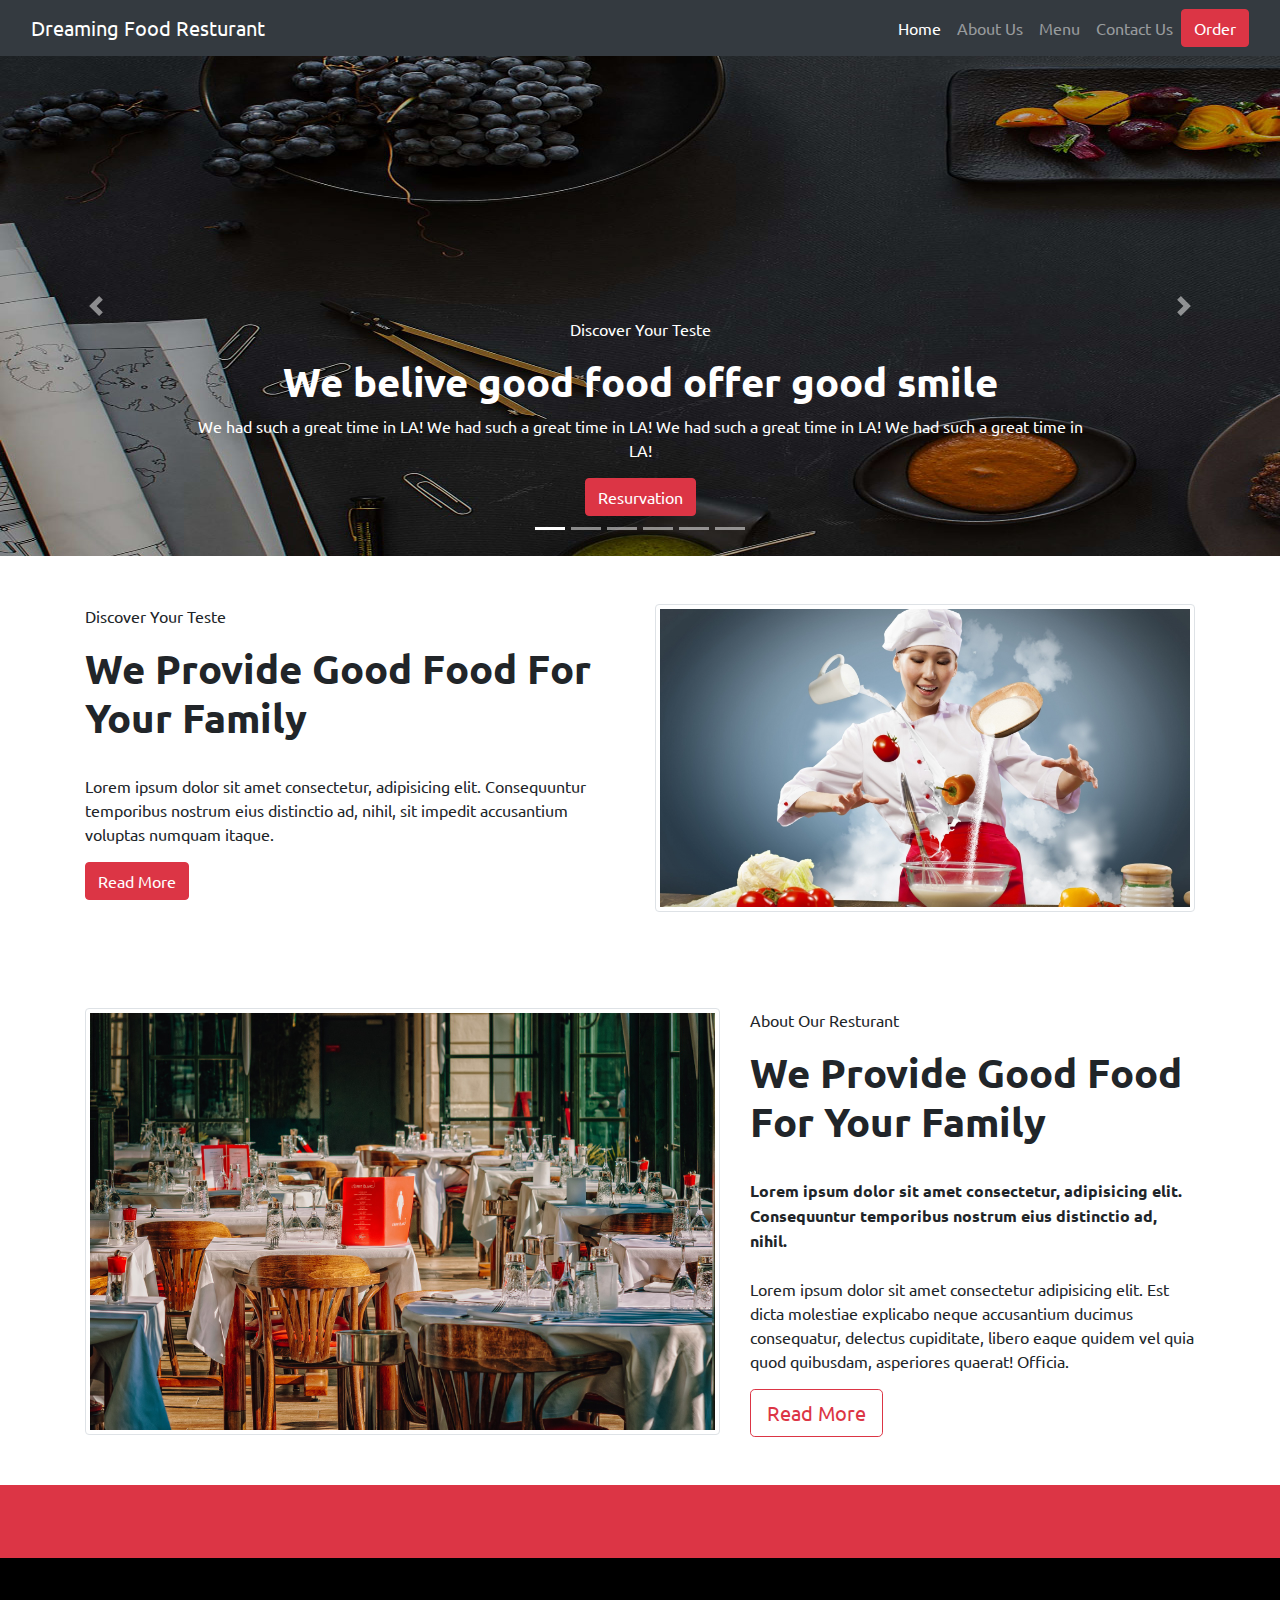
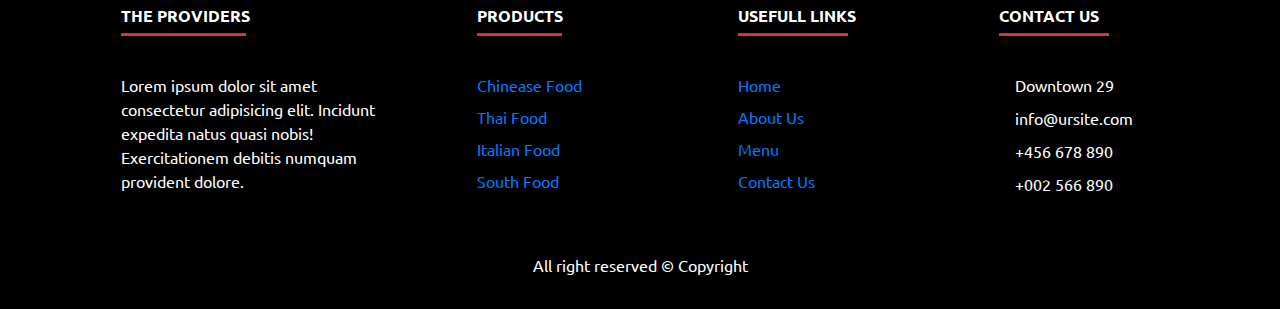
<file: index.html>
<!DOCTYPE html>
<html lang="en">
<head>
  
  <meta charset="utf-8">
  <meta name="description" content="Free Web tutorials">
  <meta name="keywords" content="HTML, CSS, JavaScript">
  <meta name="author" content="John Doe">
  <meta name="viewport" content="width=device-width, initial-scale=1">
  <title>Dream Foods | Resturant</title>

  <!--Bootstrap CSS-->
  <link rel="stylesheet" href="assets/css/bootstrap.min.css">

  <!--Font Awesome-->
  <link rel="stylesheet" href="https://use.fontawesome.com/releases/v5.7.0/css/all.css"
  integrity="sha384-lZN37f5QGtY3VHgisS14W3ExzMWZxybE1SJSEsQp9S+oqd12jhcu+A56Ebc1zFSJ" crossorigin="anonymous">

  <!--Fonts-->
  <link rel="preconnect" href="https://fonts.gstatic.com">
  <link href="https://fonts.googleapis.com/css2?family=Ubuntu:ital,wght@0,300;0,400;0,500;0,700;1,300;1,400;1,500;1,700&display=swap" rel="stylesheet">

  <!--my CSS-->
  <link rel="stylesheet" href="/assets/style.css">

</head>
<body>
  
  <!--Header-->
<header>
  <nav class="navbar navbar-expand-lg navbar-dark bg-dark">
    <div class="container-fluid">
      <a class="navbar-brand" href="home.html">Dreaming Food Resturant</a>
      <button class="navbar-toggler" type="button" data-bs-toggle="collapse" data-bs-target="#navbarSupportedContent" aria-controls="navbarSupportedContent" aria-expanded="false" aria-label="Toggle navigation">
        <span class="navbar-toggler-icon"></span>
      </button>
      <div class="collapse navbar-collapse" id="navbarSupportedContent">
        <ul class="navbar-nav ml-auto mb-2 mb-lg-0">
          <li class="nav-item">
            <a class="nav-link active" aria-current="page" href="home.html">Home</a>
          </li>
          <li class="nav-item">
            <a class="nav-link" aria-current="page" href="aboutus.html">About Us</a>
          </li>
          <li class="nav-item">
            <a class="nav-link" aria-current="page" href="menu.html">Menu</a>
          </li>
          <li class="nav-item">
            <a class="nav-link" href="Contact.html">Contact Us</a>
          </li>
        </ul>
        <div class="d-flex justify-content-md-end">
        <button type="button" class="btn btn-danger">Order</button>
      </div>
      </div>
    </div>
  </nav>
</header>

<!--Section1-->
<section>
    <div id="demo" class="carousel slide" data-ride="carousel">

        <!-- Indicators -->
        <ul class="carousel-indicators">
          <li data-target="#demo" data-slide-to="0" class="active"></li>
          <li data-target="#demo" data-slide-to="1"></li>
          <li data-target="#demo" data-slide-to="2"></li>
          <li data-target="#demo" data-slide-to="3"></li>
          <li data-target="#demo" data-slide-to="4"></li>
          <li data-target="#demo" data-slide-to="5"></li>
        </ul>
      
        <!-- The slideshow -->
        <div class="carousel-inner">
          <div class="carousel-item active">
            <img src="assets/images/slider1.jpg" alt="Click here" height="500" width="1920">
            <div class="carousel-caption">
              <p>Discover Your Teste</p>
              <h1> <strong>We belive good food offer good smile </strong></h1>
              <p>We had such a great time in LA! We had such a great time in LA! We had such a great time in LA! We had such a great time in LA!</p>
              <button type="button" class="btn btn-danger">Resurvation</button>
            </div> 
          </div>
          <div class="carousel-item">
            <img src="assets/images/slider2.jpg" alt="Click here" height="500" width="1920">
            <div class="carousel-caption">
              <h1><strong>Los Angeles</strong></h1>
              <p>We had such a great time in LA! We had such a great time in LA!</p>
            </div> 
          </div>
          <div class="carousel-item">
            <img src="assets/images/slider3.png" alt="Click here" height="500" width="1920">
            <div class="carousel-caption">
              <h1><strong>Los Angeles</strong></h1>
              <p>We had such a great time in LA! We had such a great time in LA!</p>
            </div> 
          </div>
          <div class="carousel-item">
            <img src="assets/images/slider4.jpg" alt="Click here" height="500" width="1920">
            <div class="carousel-caption">
              <h1><strong>Los Angeles</strong></h1>
              <p>We had such a great time in LA! We had such a great time in LA!</p>
            </div> 
          </div>
          <div class="carousel-item">
            <img src="assets/images/slider5.jpg" alt="Click here" height="500" width="1920">
            <div class="carousel-caption">
              <h1><strong>Los Angeles</strong></h1>
              <p>We had such a great time in LA! We had such a great time in LA!</p>
            </div> 
          </div>
          <div class="carousel-item">
            <img src="assets/images/slider6.png" alt="Click here" height="500" width="1920">
            <div class="carousel-caption">
              <h1><strong>Los Angeles</strong></h1>
              <p>We had such a great time in LA! We had such a great time in LA!</p>
            </div> 
          </div>
        </div>
      
        <!-- Left and right controls -->
        <a class="carousel-control-prev" href="#demo" data-slide="prev">
          <span class="carousel-control-prev-icon"></span>
        </a>
        <a class="carousel-control-next" href="#demo" data-slide="next">
          <span class="carousel-control-next-icon"></span>
        </a>
      
      </div>
      
</section>

<!--Section2-->
<section>
  <div class="container">
  <div class="row">
  <div class="col-sm-6 py-5">
    <p>
      Discover Your Teste
      <h1> <strong>We Provide Good Food For Your Family</strong></h1>
      <br>
      Lorem ipsum dolor sit amet consectetur, adipisicing elit.
      Consequuntur temporibus nostrum eius distinctio ad, nihil, sit impedit accusantium voluptas numquam itaque. 
  </p>
    <a href="menu.html" class="btn btn-danger">Read More</a>
  </div>
  <div class="col-sm-6 py-5 text-center">
    <img src="assets/images/thumbnail.jpg" alt="click here" class="img-thumbnail">
  </div>
  </div>
  </div>
</section>


<!--Section3-->
<section>
  <div class="container">
  <div class="row">
    <div class="col-sm-7 py-5 text-center">
      <img src="assets/images/contact.jpg" alt="click here" class="img-thumbnail">
    </div>
  <div class="col-sm-5 py-5">
    <p>
      About Our Resturant
      <h1> <strong>We Provide Good Food For Your Family</strong></h1>
      <br>
      <strong>Lorem ipsum dolor sit amet consectetur, adipisicing elit.
      Consequuntur temporibus nostrum eius distinctio ad, nihil.</strong>
      <br>
      <br>
      Lorem ipsum dolor sit amet consectetur adipisicing elit. Est dicta molestiae explicabo neque accusantium ducimus consequatur, delectus cupiditate, libero eaque quidem vel quia quod quibusdam, asperiores quaerat! Officia.
  </p>
    <a href="aboutus.html" class="btn btn-outline-danger btn-lg">Read More</a>
  </div>
  </div>
  </div>
</section>


<!--Footer-->
<footer class="page-footer">
  <div class="bg-danger">
    <div class="container">
      <div class="row py-4 d-flex align-items-center">
        <div class="col-md-12 text-center">
          <a href="#"><i class="fab fa-facebook-f text-white mr-4"></i></a>
          <a href="#"><i class="fab fa-twitter text-white mr-4"></i></a>
          <a href="#"><i class="fab fa-instagram text-white mr-4"></i></a>
          <a href="#"><i class="fab fa-google-plus-g text-white mr-4"></i></a>
          <a href="#"><i class="fab fa-linkedin-in text-white mr-4"></i></a>
        </div>
      </div>
    </div>
  </div>

  <div class="container text-center text-md-left mt-5">
    <div class="row">
      <div class="col-md-3 mx-auto mb-4">
        <h6 class="text-uppercase font-weight-bold">The Providers</h6>
        <hr class="bg-danger mb-4 mt-0 d-inline-block mx-auto" style="width: 125px; height: 2px;">
        <p class="mt-2">Lorem ipsum dolor sit amet consectetur adipisicing elit. Incidunt expedita natus quasi nobis! Exercitationem debitis numquam provident dolore.</p>
      </div>

      <div class="col-md-2 mx-auto mb-4">
        <h6 class="text-uppercase font-weight-bold">Products</h6>
        <hr class="bg-danger mb-4 mt-0 d-inline-block mx-auto" style="width: 85px; height: 2px;">

        <ul class="list-unstyled">
          <li class="my-2"><a href="#">Chinease Food</a></li>
          <li class="my-2"><a href="#">Thai Food</a></li>
          <li class="my-2"><a href="#">Italian Food</a></li>
          <li class="my-2"><a href="#">South Food</a></li>
        </ul>
    </div>

    <div class="col-md-2 mx-auto mb-4">
      <h6 class="text-uppercase font-weight-bold">Usefull Links</h6>
      <hr class="bg-danger mb-4 mt-0 d-inline-block mx-auto" style="width: 110px; height: 2px;">

      <ul class="list-unstyled">
        <li class="my-2"><a href="home.html">Home</a></li>
        <li class="my-2"><a href="aboutus.html">About Us</a></li>
        <li class="my-2"><a href="menu.html">Menu</a></li>
        <li class="my-2"><a href="Contact.html">Contact Us</a></li>
      </ul>
      </div>

      <div class="col-md-2 mx-auto mb-4">
        <h6 class="text-uppercase font-weight-bold">Contact Us</h6>
        <hr class="bg-danger mb-4 mt-0 d-inline-block mx-auto" style="width: 110px; height: 2px;">
  
        <ul class="list-unstyled">
          <li class="my-2"><i class="fas fa-home mr-3"></i>Downtown 29</li>
          <li class="my-2"><i class="fas fa-envelope mr-3"></i>info@ursite.com</li>
          <li class="my-2"><i class="fas fa-phone mr-3"></i>+456 678 890</li>
          <li class="my-2"><i class="fas fa-print mr-3"></i>+002 566 890</li>
        </ul>
        </div>
  </div>
  </div>

  <div class="footer-copyright text-center py-3">
    <p>All right reserved &copy; Copyright</p>
  </div>
</footer>

  <!--Bootstrap Javascript-->
  <script src="https://ajax.googleapis.com/ajax/libs/jquery/3.5.1/jquery.min.js"></script>
  <script src="https://cdnjs.cloudflare.com/ajax/libs/popper.js/1.16.0/umd/popper.min.js"></script>
  <script src="assets/js/bootstrap.min.js"></script>
</body>
</html>
</file>
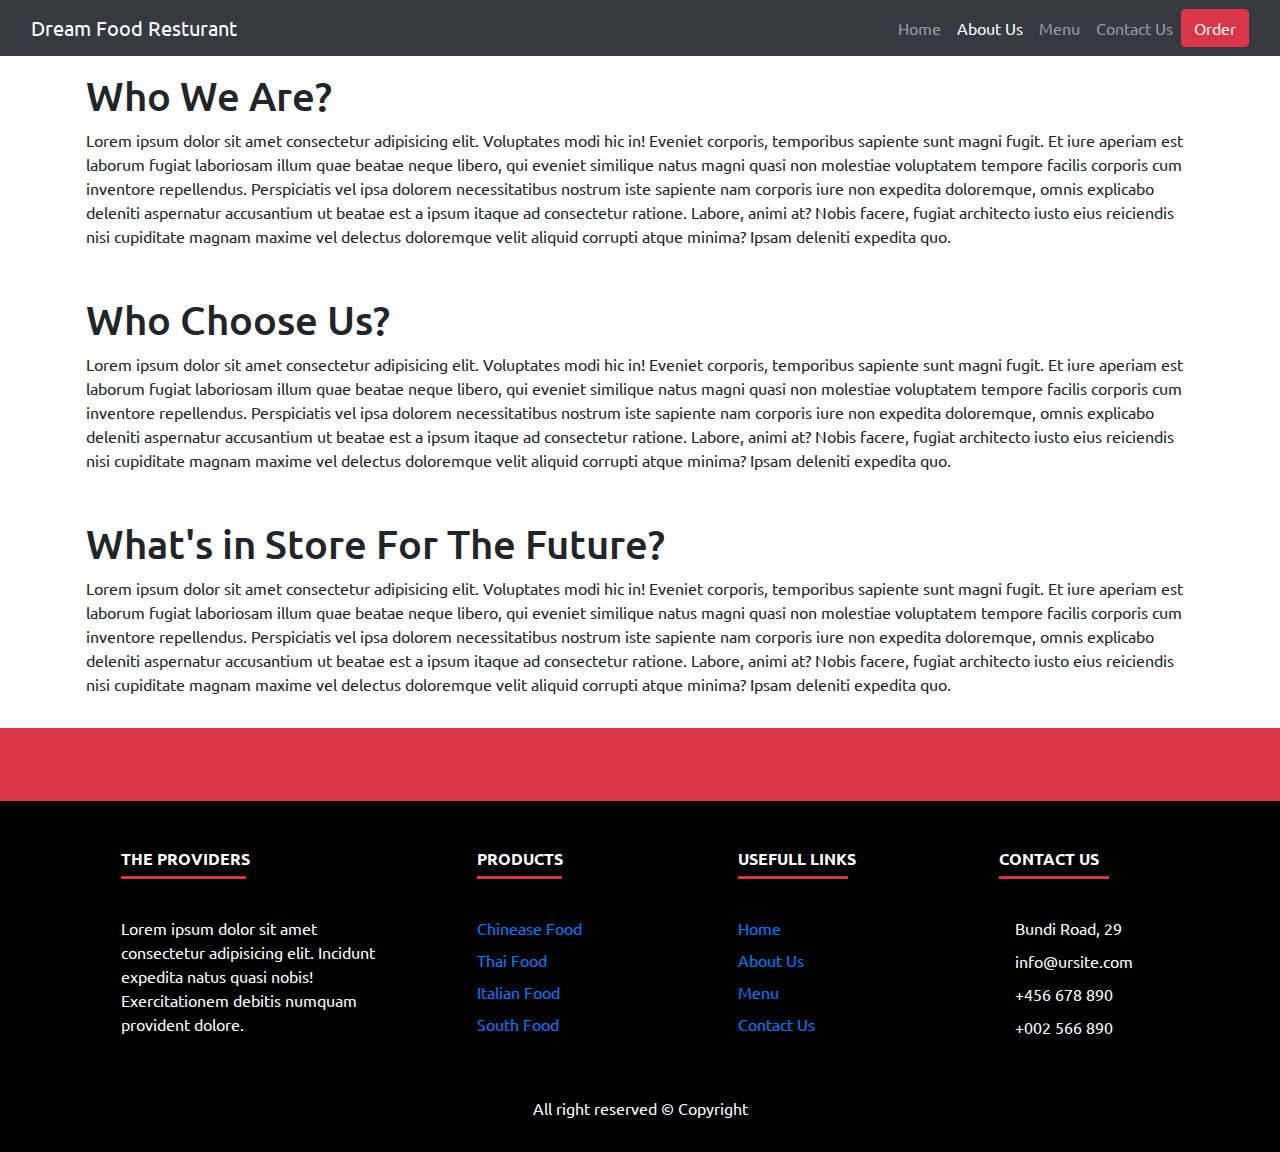
<file: aboutus.html>
<!DOCTYPE html>
<html lang="en">
  <head>
    <meta charset="utf-8" />
    <meta name="description" content="Free Web tutorials" />
    <meta name="keywords" content="HTML, CSS, JavaScript" />
    <meta name="author" content="John Doe" />
    <meta name="viewport" content="width=device-width, initial-scale=1" />
    <title>Dream Foods | Resturant</title>

    <!--Bootstrap CSS-->
    <link rel="stylesheet" href="assets/css/bootstrap.min.css" />

    <!--Font Awesome-->
    <link
      rel="stylesheet"
      href="https://use.fontawesome.com/releases/v5.7.0/css/all.css"
      integrity="sha384-lZN37f5QGtY3VHgisS14W3ExzMWZxybE1SJSEsQp9S+oqd12jhcu+A56Ebc1zFSJ"
      crossorigin="anonymous"
    />

    <!--Fonts-->
    <link rel="preconnect" href="https://fonts.gstatic.com" />
    <link
      href="https://fonts.googleapis.com/css2?family=Ubuntu:ital,wght@0,300;0,400;0,500;0,700;1,300;1,400;1,500;1,700&display=swap"
      rel="stylesheet"
    />

    <!--my CSS-->
    <link rel="stylesheet" href="/assets/style.css" />
  </head>
  <body>

   <!--Header-->
<header>
  <nav class="navbar navbar-expand-lg navbar-dark bg-dark">
    <div class="container-fluid">
      <a class="navbar-brand" href="home.html">Dream Food Resturant</a>
      <button class="navbar-toggler" type="button" data-bs-toggle="collapse" data-bs-target="#navbarSupportedContent" aria-controls="navbarSupportedContent" aria-expanded="false" aria-label="Toggle navigation">
        <span class="navbar-toggler-icon"></span>
      </button>
      <div class="collapse navbar-collapse" id="navbarSupportedContent">
        <ul class="navbar-nav ml-auto mb-2 mb-lg-0">
          <li class="nav-item">
            <a class="nav-link" aria-current="page" href="home.html">Home</a>
          </li>
          <li class="nav-item">
            <a class="nav-link  active" aria-current="page" href="aboutus.html">About Us</a>
          </li>
          <li class="nav-item">
            <a class="nav-link" aria-current="page" href="menu.html">Menu</a>
          </li>
          <li class="nav-item">
            <a class="nav-link" href="Contact.html">Contact Us</a>
          </li>
        </ul>
        <div class="d-flex justify-content-md-end">
        <button type="button" class="btn btn-danger">Order</button>
      </div>
      </div>
    </div>
  </nav>
</header>

     <!--Section-->
    <section>
      <div class="container">
        <div class="row">
          <div class="col-sm-12 p-3">
            <h1><span>Who We Are?</span></h1>
            <p>
              Lorem ipsum dolor sit amet consectetur adipisicing elit.
              Voluptates modi hic in! Eveniet corporis, temporibus sapiente sunt
              magni fugit. Et iure aperiam est laborum fugiat laboriosam illum
              quae beatae neque libero, qui eveniet similique natus magni quasi
              non molestiae voluptatem tempore facilis corporis cum inventore
              repellendus. Perspiciatis vel ipsa dolorem necessitatibus nostrum
              iste sapiente nam corporis iure non expedita doloremque, omnis
              explicabo deleniti aspernatur accusantium ut beatae est a ipsum
              itaque ad consectetur ratione. Labore, animi at? Nobis facere,
              fugiat architecto iusto eius reiciendis nisi cupiditate magnam
              maxime vel delectus doloremque velit aliquid corrupti atque
              minima? Ipsam deleniti expedita quo.
            </p>
          </div>
        </div>
      </div>

      <div class="container">
        <div class="row">
          <div class="col-sm-12 p-3">
            <h1><span>Who Choose Us?</span></h1>
            <p>
              Lorem ipsum dolor sit amet consectetur adipisicing elit.
              Voluptates modi hic in! Eveniet corporis, temporibus sapiente sunt
              magni fugit. Et iure aperiam est laborum fugiat laboriosam illum
              quae beatae neque libero, qui eveniet similique natus magni quasi
              non molestiae voluptatem tempore facilis corporis cum inventore
              repellendus. Perspiciatis vel ipsa dolorem necessitatibus nostrum
              iste sapiente nam corporis iure non expedita doloremque, omnis
              explicabo deleniti aspernatur accusantium ut beatae est a ipsum
              itaque ad consectetur ratione. Labore, animi at? Nobis facere,
              fugiat architecto iusto eius reiciendis nisi cupiditate magnam
              maxime vel delectus doloremque velit aliquid corrupti atque
              minima? Ipsam deleniti expedita quo.
            </p>
          </div>
        </div>
      </div>

      <div class="container">
        <div class="row">
          <div class="col-sm-12 p-3">
            <h1><span>What's in Store For The Future?</span></h1>
            <p>
              Lorem ipsum dolor sit amet consectetur adipisicing elit.
              Voluptates modi hic in! Eveniet corporis, temporibus sapiente sunt
              magni fugit. Et iure aperiam est laborum fugiat laboriosam illum
              quae beatae neque libero, qui eveniet similique natus magni quasi
              non molestiae voluptatem tempore facilis corporis cum inventore
              repellendus. Perspiciatis vel ipsa dolorem necessitatibus nostrum
              iste sapiente nam corporis iure non expedita doloremque, omnis
              explicabo deleniti aspernatur accusantium ut beatae est a ipsum
              itaque ad consectetur ratione. Labore, animi at? Nobis facere,
              fugiat architecto iusto eius reiciendis nisi cupiditate magnam
              maxime vel delectus doloremque velit aliquid corrupti atque
              minima? Ipsam deleniti expedita quo.
            </p>
          </div>
        </div>
      </div>
    </section>

    <!--Footer-->
<footer class="page-footer">
    <div class="bg-danger">
      <div class="container">
        <div class="row py-4 d-flex align-items-center">
          <div class="col-md-12 text-center">
            <a href="#"><i class="fab fa-facebook-f text-white mr-4"></i></a>
            <a href="#"><i class="fab fa-twitter text-white mr-4"></i></a>
            <a href="#"><i class="fab fa-instagram text-white mr-4"></i></a>
            <a href="#"><i class="fab fa-google-plus-g text-white mr-4"></i></a>
            <a href="#"><i class="fab fa-linkedin-in text-white mr-4"></i></a>
          </div>
        </div>
      </div>
    </div>
  
    <div class="container text-center text-md-left mt-5">
      <div class="row">
        <div class="col-md-3 mx-auto mb-4">
          <h6 class="text-uppercase font-weight-bold">The Providers</h6>
          <hr class="bg-danger mb-4 mt-0 d-inline-block mx-auto" style="width: 125px; height: 2px;">
          <p class="mt-2">Lorem ipsum dolor sit amet consectetur adipisicing elit. Incidunt expedita natus quasi nobis! Exercitationem debitis numquam provident dolore.</p>
        </div>
  
        <div class="col-md-2 mx-auto mb-4">
          <h6 class="text-uppercase font-weight-bold">Products</h6>
          <hr class="bg-danger mb-4 mt-0 d-inline-block mx-auto" style="width: 85px; height: 2px;">
  
          <ul class="list-unstyled">
            <li class="my-2"><a href="#">Chinease Food</a></li>
            <li class="my-2"><a href="#">Thai Food</a></li>
            <li class="my-2"><a href="#">Italian Food</a></li>
            <li class="my-2"><a href="#">South Food</a></li>
          </ul>
      </div>
  
      <div class="col-md-2 mx-auto mb-4">
        <h6 class="text-uppercase font-weight-bold">Usefull Links</h6>
        <hr class="bg-danger mb-4 mt-0 d-inline-block mx-auto" style="width: 110px; height: 2px;">
  
        <ul class="list-unstyled">
          <li class="my-2"><a href="home.html">Home</a></li>
          <li class="my-2"><a href="aboutus.html">About Us</a></li>
          <li class="my-2"><a href="menu.html">Menu</a></li>
          <li class="my-2"><a href="Contact.html">Contact Us</a></li>
        </ul>
        </div>
  
        <div class="col-md-2 mx-auto mb-4">
          <h6 class="text-uppercase font-weight-bold">Contact Us</h6>
          <hr class="bg-danger mb-4 mt-0 d-inline-block mx-auto" style="width: 110px; height: 2px;">
    
          <ul class="list-unstyled">
            <li class="my-2"><i class="fas fa-home mr-3"></i>Bundi Road, 29</li>
            <li class="my-2"><i class="fas fa-envelope mr-3"></i>info@ursite.com</li>
            <li class="my-2"><i class="fas fa-phone mr-3"></i>+456 678 890</li>
            <li class="my-2"><i class="fas fa-print mr-3"></i>+002 566 890</li>
          </ul>
          </div>
    </div>
    </div>
  
    <div class="footer-copyright text-center py-3">
      <p>All right reserved &copy; Copyright</p>
    </div>
  </footer>

  <!--Bootstrap Javascript-->
  <script src="https://ajax.googleapis.com/ajax/libs/jquery/3.5.1/jquery.min.js"></script>
  <script src="https://cdnjs.cloudflare.com/ajax/libs/popper.js/1.16.0/umd/popper.min.js"></script>
  <script src="assets/js/bootstrap.min.js"></script>
  </body>
</html>
</file>
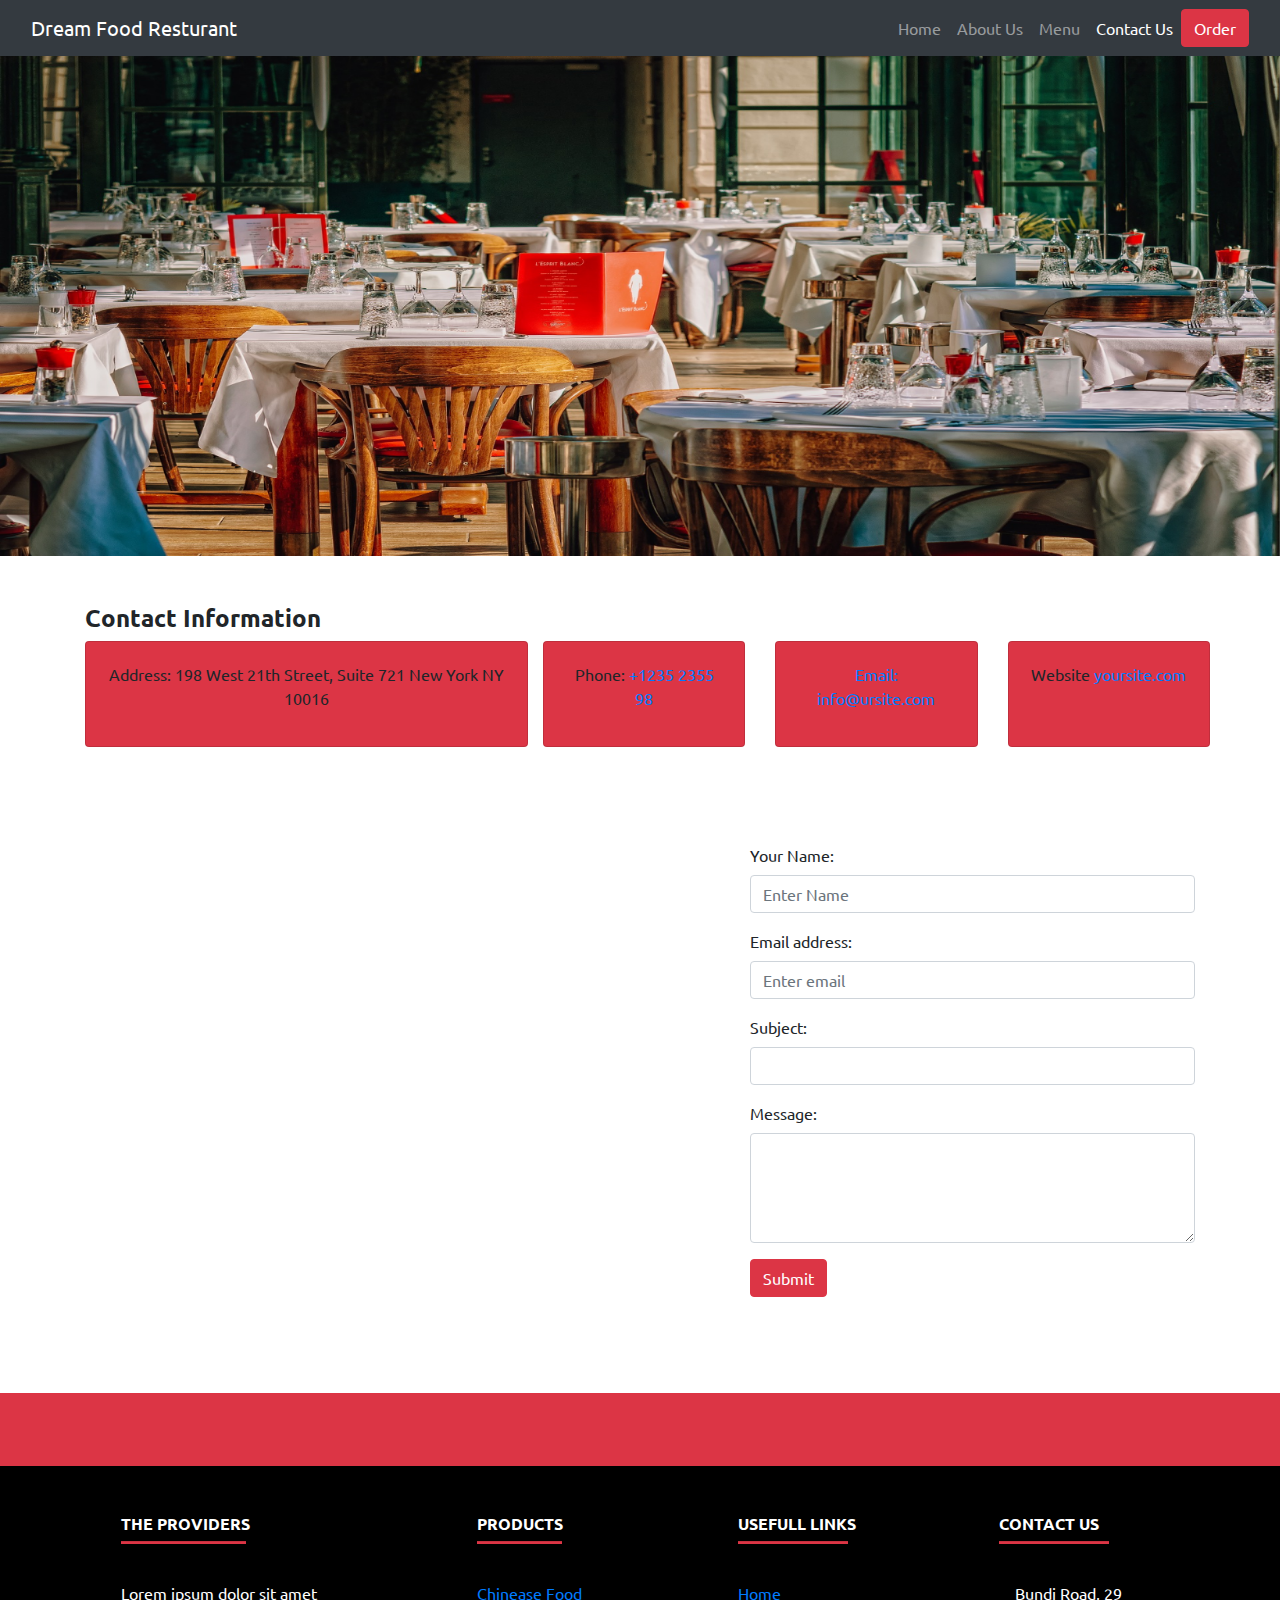
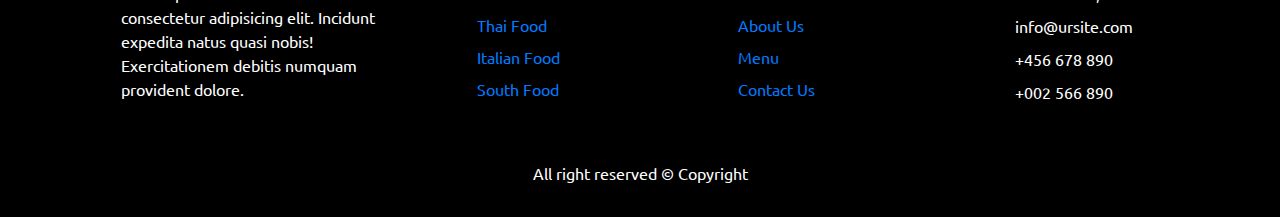
<file: Contact.html>
<!DOCTYPE html>
<html lang="en">
  <head>
    
    <meta charset="utf-8">
    <meta name="description" content="Free Web tutorials">
    <meta name="keywords" content="HTML, CSS, JavaScript">
    <meta name="author" content="John Doe">
    <meta name="viewport" content="width=device-width, initial-scale=1">
    <title>Dream Foods | Resturant</title>
  
    <!--Bootstrap CSS-->
    <link rel="stylesheet" href="assets/css/bootstrap.min.css">
  
    <!--Font Awesome-->
    <link rel="stylesheet" href="https://use.fontawesome.com/releases/v5.7.0/css/all.css"
    integrity="sha384-lZN37f5QGtY3VHgisS14W3ExzMWZxybE1SJSEsQp9S+oqd12jhcu+A56Ebc1zFSJ" crossorigin="anonymous">
  
    <!--Fonts-->
    <link rel="preconnect" href="https://fonts.gstatic.com">
    <link href="https://fonts.googleapis.com/css2?family=Ubuntu:ital,wght@0,300;0,400;0,500;0,700;1,300;1,400;1,500;1,700&display=swap" rel="stylesheet">
  
    <!--my CSS-->
    <link rel="stylesheet" href="/assets/style.css">
  
  </head>
<body>

  <!--Header-->
<header>
  <nav class="navbar navbar-expand-lg navbar-dark bg-dark">
    <div class="container-fluid">
      <a class="navbar-brand" href="home.html">Dream Food Resturant</a>
      <button class="navbar-toggler" type="button" data-bs-toggle="collapse" data-bs-target="#navbarSupportedContent" aria-controls="navbarSupportedContent" aria-expanded="false" aria-label="Toggle navigation">
        <span class="navbar-toggler-icon"></span>
      </button>
      <div class="collapse navbar-collapse" id="navbarSupportedContent">
        <ul class="navbar-nav ml-auto mb-2 mb-lg-0">
          <li class="nav-item">
            <a class="nav-link" aria-current="page" href="home.html">Home</a>
          </li>
          <li class="nav-item">
            <a class="nav-link" aria-current="page" href="aboutus.html">About Us</a>
          </li>
          <li class="nav-item">
            <a class="nav-link" aria-current="page" href="menu.html">Menu</a>
          </li>
          <li class="nav-item">
            <a class="nav-link active" href="Contact.html">Contact Us</a>
          </li>
        </ul>
        <div class="d-flex justify-content-md-end">
        <button type="button" class="btn btn-danger">Order</button>
      </div>
      </div>
    </div>
  </nav>
</header>

  <!--Section1-->
<section>
  <div id="carouselExampleSlidesOnly" class="carousel slide" data-bs-ride="carousel">
    <div class="carousel-inner">
      <div class="carousel-item active">
        <img src="assets/images/contact.jpg" class="d-block w-100" alt="click here" height="500" width="1080">
      </div>
    </div>
  </div>
</section>
<br>
<br>

<!--Section2-->
<section>
  <div class="container">
    <div class="row d-flex contact-info">
      <div class="col-md-12">
        <h2 class="h4 font-weight-bold">Contact Information</h2>
      </div>
      <div class="container">
      <div class="card-deck">
      <div class="card bg-danger">
        <div class="card-body text-center">
          <p class="card-text"><span>Address:</span> 198 West 21th Street, Suite 721 New York NY 10016</p>
        </div>
      </div>
    <div class="card-deck">
      <div class="card bg-danger">
        <div class="card-body text-center">
          <p class="card-text"><span>Phone:</span> <a href="tel://1234567920">+1235 2355 98</p>
        </div>
      </div>
      <div class="card bg-danger">
        <div class="card-body text-center">
          <p class="card-text"><span>Email:</span> <a href="mailto:info@yoursite.com">info@ursite.com</a></p>
        </div>
      </div>
      <div class="card bg-danger">
        <div class="card-body text-center">
          <p class="card-text"><span>Website</span> <a href="#">yoursite.com</a></a></p>
        </div>
      </div>
    </div>
   </div>
 </div>
</div>
</section>
<br>
<br>

<!--Section3-->
<section>
  <div class="container">
      <div class="row">
          <div class="col-sm-7 py-5">
            <div>
              <iframe src="https://www.google.com/maps/embed?pb=!1m18!1m12!1m3!1d3611.469313670496!2d75.86025596496083!3d25.153626433916536!2m3!1f0!2f0!3f0!3m2!1i1024!2i768!4f13.1!3m3!1m2!1s0x396f8525a09315e7%3A0x453380278eacf179!2sVigyan%20Nagar%20Extension%2C%20Garish%20Nagar%2C%20Vigyan%20Nagar%2C%20Kota%2C%20Rajasthan%20324005!5e0!3m2!1sen!2sin!4v1622320476361!5m2!1sen!2sin" width="500" height="450" style="border:0;" allowfullscreen="" loading="lazy"></iframe>
            </div>
           
          </div>
          <div class="col-sm-5 py-5">
            <form action="/action_page.php">
                <div class="form-group">
                  <label for="uname">Your Name:</label>
                  <input type="text" class="form-control" placeholder="Enter Name" id="uname">
                </div>
                <div class="form-group">
                    <label for="email">Email address:</label>
                    <input type="email" class="form-control" placeholder="Enter email" id="email">
                  </div>
                  <div class="form-group">
                    <label for="Subject">Subject:</label>
                    <input type="text" class="form-control" placeholder="" id="Subject">
                  </div>
                  <div class="form-group">
                    <label for="comment">Message:</label>
                    <textarea class="form-control" rows="4" id="comment"></textarea>
                  </div>
                <button type="submit" class="btn btn-danger">Submit</button>
              </form>
              <br>
             <br>
            </div>
      </div>
  </div>
</section>


  <!--Footer-->
<footer class="page-footer">
  <div class="bg-danger">
    <div class="container">
      <div class="row py-4 d-flex align-items-center">
        <div class="col-md-12 text-center">
          <a href="#"><i class="fab fa-facebook-f text-white mr-4"></i></a>
          <a href="#"><i class="fab fa-twitter text-white mr-4"></i></a>
          <a href="#"><i class="fab fa-instagram text-white mr-4"></i></a>
          <a href="#"><i class="fab fa-google-plus-g text-white mr-4"></i></a>
          <a href="#"><i class="fab fa-linkedin-in text-white mr-4"></i></a>
        </div>
      </div>
    </div>
  </div>

  <div class="container text-center text-md-left mt-5">
    <div class="row">
      <div class="col-md-3 mx-auto mb-4">
        <h6 class="text-uppercase font-weight-bold">The Providers</h6>
        <hr class="bg-danger mb-4 mt-0 d-inline-block mx-auto" style="width: 125px; height: 2px;">
        <p class="mt-2">Lorem ipsum dolor sit amet consectetur adipisicing elit. Incidunt expedita natus quasi nobis! Exercitationem debitis numquam provident dolore.</p>
      </div>

      <div class="col-md-2 mx-auto mb-4">
        <h6 class="text-uppercase font-weight-bold">Products</h6>
        <hr class="bg-danger mb-4 mt-0 d-inline-block mx-auto" style="width: 85px; height: 2px;">

        <ul class="list-unstyled">
          <li class="my-2"><a href="#">Chinease Food</a></li>
          <li class="my-2"><a href="#">Thai Food</a></li>
          <li class="my-2"><a href="#">Italian Food</a></li>
          <li class="my-2"><a href="#">South Food</a></li>
        </ul>
    </div>

    <div class="col-md-2 mx-auto mb-4">
      <h6 class="text-uppercase font-weight-bold">Usefull Links</h6>
      <hr class="bg-danger mb-4 mt-0 d-inline-block mx-auto" style="width: 110px; height: 2px;">

      <ul class="list-unstyled">
        <li class="my-2"><a href="home.html">Home</a></li>
        <li class="my-2"><a href="aboutus.html">About Us</a></li>
        <li class="my-2"><a href="menu.html">Menu</a></li>
        <li class="my-2"><a href="Contact.html">Contact Us</a></li>
      </ul>
      </div>

      <div class="col-md-2 mx-auto mb-4">
        <h6 class="text-uppercase font-weight-bold">Contact Us</h6>
        <hr class="bg-danger mb-4 mt-0 d-inline-block mx-auto" style="width: 110px; height: 2px;">
  
        <ul class="list-unstyled">
          <li class="my-2"><i class="fas fa-home mr-3"></i>Bundi Road, 29</li>
          <li class="my-2"><i class="fas fa-envelope mr-3"></i>info@ursite.com</li>
          <li class="my-2"><i class="fas fa-phone mr-3"></i>+456 678 890</li>
          <li class="my-2"><i class="fas fa-print mr-3"></i>+002 566 890</li>
        </ul>
        </div>
  </div>
  </div>

  <div class="footer-copyright text-center py-3">
    <p>All right reserved &copy; Copyright</p>
  </div>
</footer>

  <!--Botstrap Javascript-->
  <script src="https://ajax.googleapis.com/ajax/libs/jquery/3.5.1/jquery.min.js"></script>
  <script src="https://cdnjs.cloudflare.com/ajax/libs/popper.js/1.16.0/umd/popper.min.js"></script>
  <script src="assets/js/bootstrap.min.js"></script>
</body>
</html>
</file>
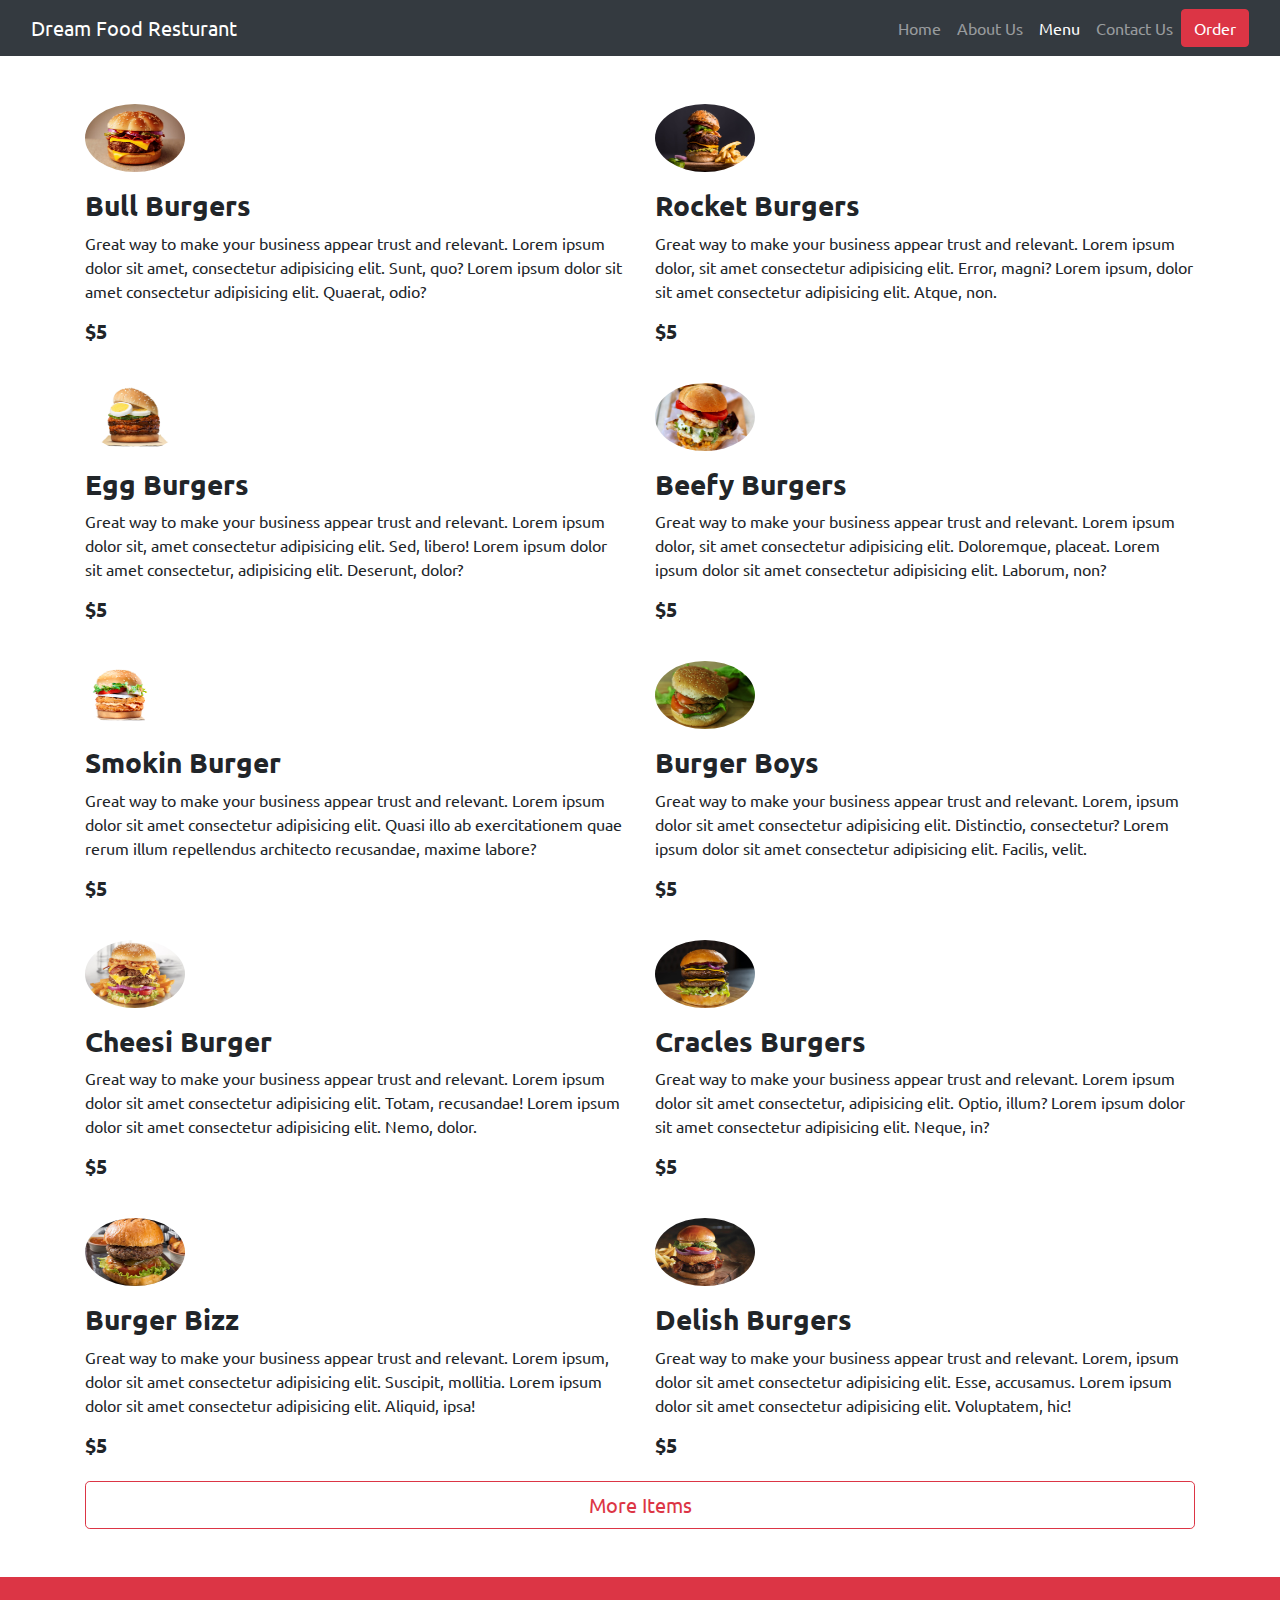
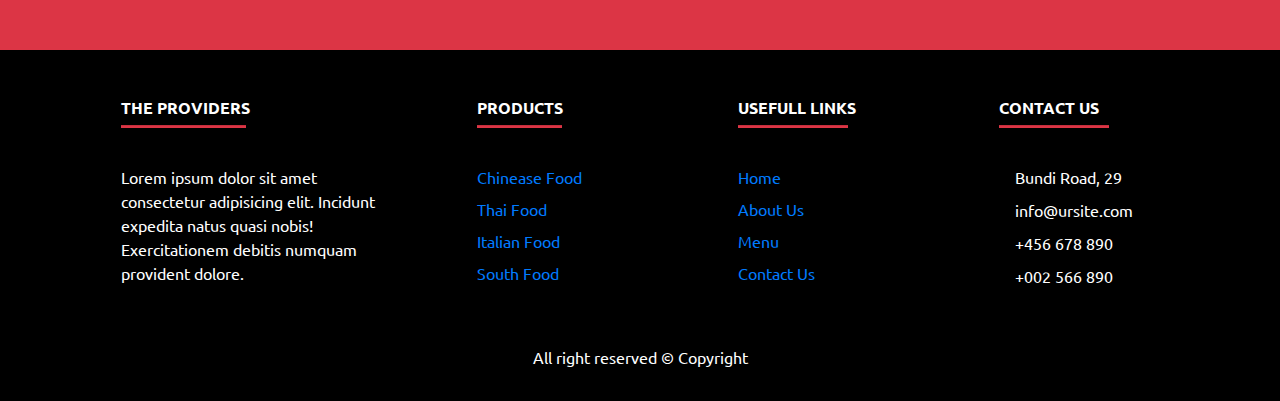
<file: menu.html>
<!DOCTYPE html>
<html lang="en">
    <head>
        <meta charset="utf-8">
        <meta name="description" content="Free Web tutorials">
        <meta name="keywords" content="HTML, CSS, JavaScript">
        <meta name="author" content="John Doe">
        <meta name="viewport" content="width=device-width, initial-scale=1">
        <title>Dream Foods | Resturant</title>
      
        <!--Bootstrap CSS-->
        <link rel="stylesheet" href="assets/css/bootstrap.min.css">
      
        <!--Font Awesome-->
        <link rel="stylesheet" href="https://use.fontawesome.com/releases/v5.7.0/css/all.css"
        integrity="sha384-lZN37f5QGtY3VHgisS14W3ExzMWZxybE1SJSEsQp9S+oqd12jhcu+A56Ebc1zFSJ" crossorigin="anonymous">
      
        <!--Fonts-->
        <link rel="preconnect" href="https://fonts.gstatic.com">
        <link href="https://fonts.googleapis.com/css2?family=Ubuntu:ital,wght@0,300;0,400;0,500;0,700;1,300;1,400;1,500;1,700&display=swap" rel="stylesheet">
      
        <!--my CSS-->
        <link rel="stylesheet" href="/assets/style.css">
      
      </head>
<body>

    <!--Header-->
<header>
  <nav class="navbar navbar-expand-lg navbar-dark bg-dark">
    <div class="container-fluid">
      <a class="navbar-brand" href="home.html">Dream Food Resturant</a>
      <button class="navbar-toggler" type="button" data-bs-toggle="collapse" data-bs-target="#navbarSupportedContent" aria-controls="navbarSupportedContent" aria-expanded="false" aria-label="Toggle navigation">
        <span class="navbar-toggler-icon"></span>
      </button>
      <div class="collapse navbar-collapse" id="navbarSupportedContent">
        <ul class="navbar-nav ml-auto mb-2 mb-lg-0">
          <li class="nav-item">
            <a class="nav-link" aria-current="page" href="home.html">Home</a>
          </li>
          <li class="nav-item">
            <a class="nav-link" aria-current="page" href="aboutus.html">About Us</a>
          </li>
          <li class="nav-item">
            <a class="nav-link  active" aria-current="page" href="menu.html">Menu</a>
          </li>
          <li class="nav-item">
            <a class="nav-link" href="Contact.html">Contact Us</a>
          </li>
        </ul>
        <div class="d-flex justify-content-md-end">
        <button type="button" class="btn btn-danger">Order</button>
      </div>
      </div>
    </div>
  </nav>
</header>

      <!--Section1-->
      <section>
        <div class="container">
          <div class="row">
            <div class="col-sm-6  py-3">
              <div>
                <img src="assets/images/burger1.jpg" alt="John Doe" class="mr-3 mt-3 py-3 rounded-circle" style="width:100px; height:100px;">
                <div class="media-body">
                  <h3><strong>Bull Burgers</strong></h3>
                  <p>Great way to make your business appear trust and relevant. Lorem ipsum dolor sit amet, consectetur adipisicing elit. Sunt, quo? Lorem ipsum dolor sit amet consectetur adipisicing elit. Quaerat, odio?</p>
                  <h5><strong>$5</strong></h5>
                </div>
              </div>
              <div>
                <img src="assets/images/burger2.jpg" alt="John Doe" class="mr-3 mt-3 py-3 rounded-circle" style="width:100px; height:100px;">
                <div class="media-body">
                  <h3><strong>Egg Burgers</strong></h3>
                  <p>Great way to make your business appear trust and relevant. Lorem ipsum dolor sit, amet consectetur adipisicing elit. Sed, libero! Lorem ipsum dolor sit amet consectetur, adipisicing elit. Deserunt, dolor?</p>
                  <h5><strong>$5</strong></h5>
                </div>
              </div>
              <div>
                <img src="assets/images/burger3.png" alt="John Doe" class="mr-3 mt-3 py-3 rounded-circle" style="width:100px; height:100px;">
                <div class="media-body">
                  <h3><strong>Smokin Burger</strong></h3>
                  <p>Great way to make your business appear trust and relevant. Lorem ipsum dolor sit amet consectetur adipisicing elit. Quasi illo ab exercitationem quae rerum illum repellendus architecto recusandae, maxime labore?</p>
                  <h5><strong>$5</strong></h5>
                </div>
              </div>
              <div>
                <img src="assets/images/burger4.jpg" alt="John Doe" class="mr-3 mt-3 py-3 rounded-circle" style="width:100px; height:100px;">
                <div class="media-body">
                  <h3><strong>Cheesi Burger</strong></h3>
                  <p>Great way to make your business appear trust and relevant. Lorem ipsum dolor sit amet consectetur adipisicing elit. Totam, recusandae! Lorem ipsum dolor sit amet consectetur adipisicing elit. Nemo, dolor.</p>
                  <h5><strong>$5</strong></h5>
                </div>
              </div>
              <div>
                <img src="assets/images/burger5.jpg" alt="John Doe" class="mr-3 mt-3 py-3 rounded-circle" style="width:100px; height:100px;">
                <div class="media-body">
                  <h3><strong>Burger Bizz</strong></h3>
                  <p>Great way to make your business appear trust and relevant. Lorem ipsum, dolor sit amet consectetur adipisicing elit. Suscipit, mollitia. Lorem ipsum dolor sit amet consectetur adipisicing elit. Aliquid, ipsa!</p>
                  <h5><strong>$5</strong></h5>
                </div>
              </div>
            </div>
              <div class="col-sm-6  py-3">
                <div>
                  <img src="assets/images/burger6.jpg" alt="John Doe" class="mr-3 mt-3 py-3 rounded-circle" style="width:100px; height:100px;">
                  <div class="media-body">
                    <h3><strong>Rocket Burgers</strong></h3>
                    <p>Great way to make your business appear trust and relevant. Lorem ipsum dolor, sit amet consectetur adipisicing elit. Error, magni? Lorem ipsum, dolor sit amet consectetur adipisicing elit. Atque, non.</p>
                    <h5><strong>$5</strong></h5>
                  </div>
                </div>
                <div>
                  <img src="assets/images/burger7.jpg" alt="John Doe" class="mr-3 mt-3 py-3 rounded-circle" style="width:100px; height:100px;">
                  <div class="media-body">
                    <h3><strong>Beefy Burgers</strong></h3>
                    <p>Great way to make your business appear trust and relevant. Lorem ipsum dolor, sit amet consectetur adipisicing elit. Doloremque, placeat. Lorem ipsum dolor sit amet consectetur adipisicing elit. Laborum, non?</p>
                    <h5><strong>$5</strong></h5>
                  </div>
                </div>
                <div>
                  <img src="assets/images/burger8.jpg" alt="John Doe" class="mr-3 mt-3 py-3 rounded-circle" style="width:100px; height:100px;">
                  <div class="media-body">
                    <h3><strong>Burger Boys</strong></h3>
                    <p>Great way to make your business appear trust and relevant. Lorem, ipsum dolor sit amet consectetur adipisicing elit. Distinctio, consectetur? Lorem ipsum dolor sit amet consectetur adipisicing elit. Facilis, velit.</p>
                    <h5><strong>$5</strong></h5>
                  </div>
                </div>
                <div>
                  <img src="assets/images/burger9.jpg" alt="John Doe" class="mr-3 mt-3 py-3 rounded-circle" style="width:100px; height:100px;">
                  <div class="media-body">
                    <h3><strong>Cracles Burgers</strong></h3>
                    <p>Great way to make your business appear trust and relevant. Lorem ipsum dolor sit amet consectetur, adipisicing elit. Optio, illum? Lorem ipsum dolor sit amet consectetur adipisicing elit. Neque, in?</p>
                    <h5><strong>$5</strong></h5>
                  </div>
                </div>
                <div> <!--class="media border p-3"-->
                  <img src="assets/images/burger10.jpg" alt="John Doe" class="mr-3 mt-3 py-3 rounded-circle" style="width:100px; height:100px;">
                  <div class="media-body">
                    <h3><strong>Delish Burgers</strong></h3>
                    <p>Great way to make your business appear trust and relevant. Lorem, ipsum dolor sit amet consectetur adipisicing elit. Esse, accusamus. Lorem ipsum dolor sit amet consectetur adipisicing elit. Voluptatem, hic!</p>
                    <h5><strong>$5</strong></h5>
                  </div>
                </div>
              </div>
          </div>
        </div>
        <div class="container">
          <div class="row">
            <div class="col-sm-12">
              <button type="button" class="btn btn-outline-danger btn-block btn-lg">More Items</button>
            </div>
          </div>
        </div>
      </section>
      <br>
      <br>


      <!--Footer-->
<footer class="page-footer">
    <div class="bg-danger">
      <div class="container">
        <div class="row py-4 d-flex align-items-center">
          <div class="col-md-12 text-center">
            <a href="#"><i class="fab fa-facebook-f text-white mr-4"></i></a>
            <a href="#"><i class="fab fa-twitter text-white mr-4"></i></a>
            <a href="#"><i class="fab fa-instagram text-white mr-4"></i></a>
            <a href="#"><i class="fab fa-google-plus-g text-white mr-4"></i></a>
            <a href="#"><i class="fab fa-linkedin-in text-white mr-4"></i></a>
          </div>
        </div>
      </div>
    </div>
  
    <div class="container text-center text-md-left mt-5">
      <div class="row">
        <div class="col-md-3 mx-auto mb-4">
          <h6 class="text-uppercase font-weight-bold">The Providers</h6>
          <hr class="bg-danger mb-4 mt-0 d-inline-block mx-auto" style="width: 125px; height: 2px;">
          <p class="mt-2">Lorem ipsum dolor sit amet consectetur adipisicing elit. Incidunt expedita natus quasi nobis! Exercitationem debitis numquam provident dolore.</p>
        </div>
  
        <div class="col-md-2 mx-auto mb-4">
          <h6 class="text-uppercase font-weight-bold">Products</h6>
          <hr class="bg-danger mb-4 mt-0 d-inline-block mx-auto" style="width: 85px; height: 2px;">
  
          <ul class="list-unstyled">
            <li class="my-2"><a href="#">Chinease Food</a></li>
            <li class="my-2"><a href="#">Thai Food</a></li>
            <li class="my-2"><a href="#">Italian Food</a></li>
            <li class="my-2"><a href="#">South Food</a></li>
          </ul>
      </div>
  
      <div class="col-md-2 mx-auto mb-4">
        <h6 class="text-uppercase font-weight-bold">Usefull Links</h6>
        <hr class="bg-danger mb-4 mt-0 d-inline-block mx-auto" style="width: 110px; height: 2px;">
  
        <ul class="list-unstyled">
          <li class="my-2"><a href="home.html">Home</a></li>
          <li class="my-2"><a href="aboutus.html">About Us</a></li>
          <li class="my-2"><a href="menu.html">Menu</a></li>
          <li class="my-2"><a href="Contact.html">Contact Us</a></li>
        </ul>
        </div>
  
        <div class="col-md-2 mx-auto mb-4">
          <h6 class="text-uppercase font-weight-bold">Contact Us</h6>
          <hr class="bg-danger mb-4 mt-0 d-inline-block mx-auto" style="width: 110px; height: 2px;">
    
          <ul class="list-unstyled">
            <li class="my-2"><i class="fas fa-home mr-3"></i>Bundi Road, 29</li>
            <li class="my-2"><i class="fas fa-envelope mr-3"></i>info@ursite.com</li>
            <li class="my-2"><i class="fas fa-phone mr-3"></i>+456 678 890</li>
            <li class="my-2"><i class="fas fa-print mr-3"></i>+002 566 890</li>
          </ul>
          </div>
    </div>
    </div>
  
    <div class="footer-copyright text-center py-3">
      <p>All right reserved &copy; Copyright</p>
    </div>
  </footer>
  
      
      <!--Bootstrap Javascript-->
      <script src="https://ajax.googleapis.com/ajax/libs/jquery/3.5.1/jquery.min.js"></script>
      <script src="https://cdnjs.cloudflare.com/ajax/libs/popper.js/1.16.0/umd/popper.min.js"></script>
      <script src="assets/js/bootstrap.min.js"></script>
</body>
</html>
</file>
<file: assets/style.css>
* {
  box-sizing: border-box;
  margin: 0;
  padding: 0;
  list-style: none;
  font-family: "Ubuntu", sans-serif;
  text-decoration: none;
}

/* footer */
.page-footer {
  color: white;
  background-color: black;
}
</file>
